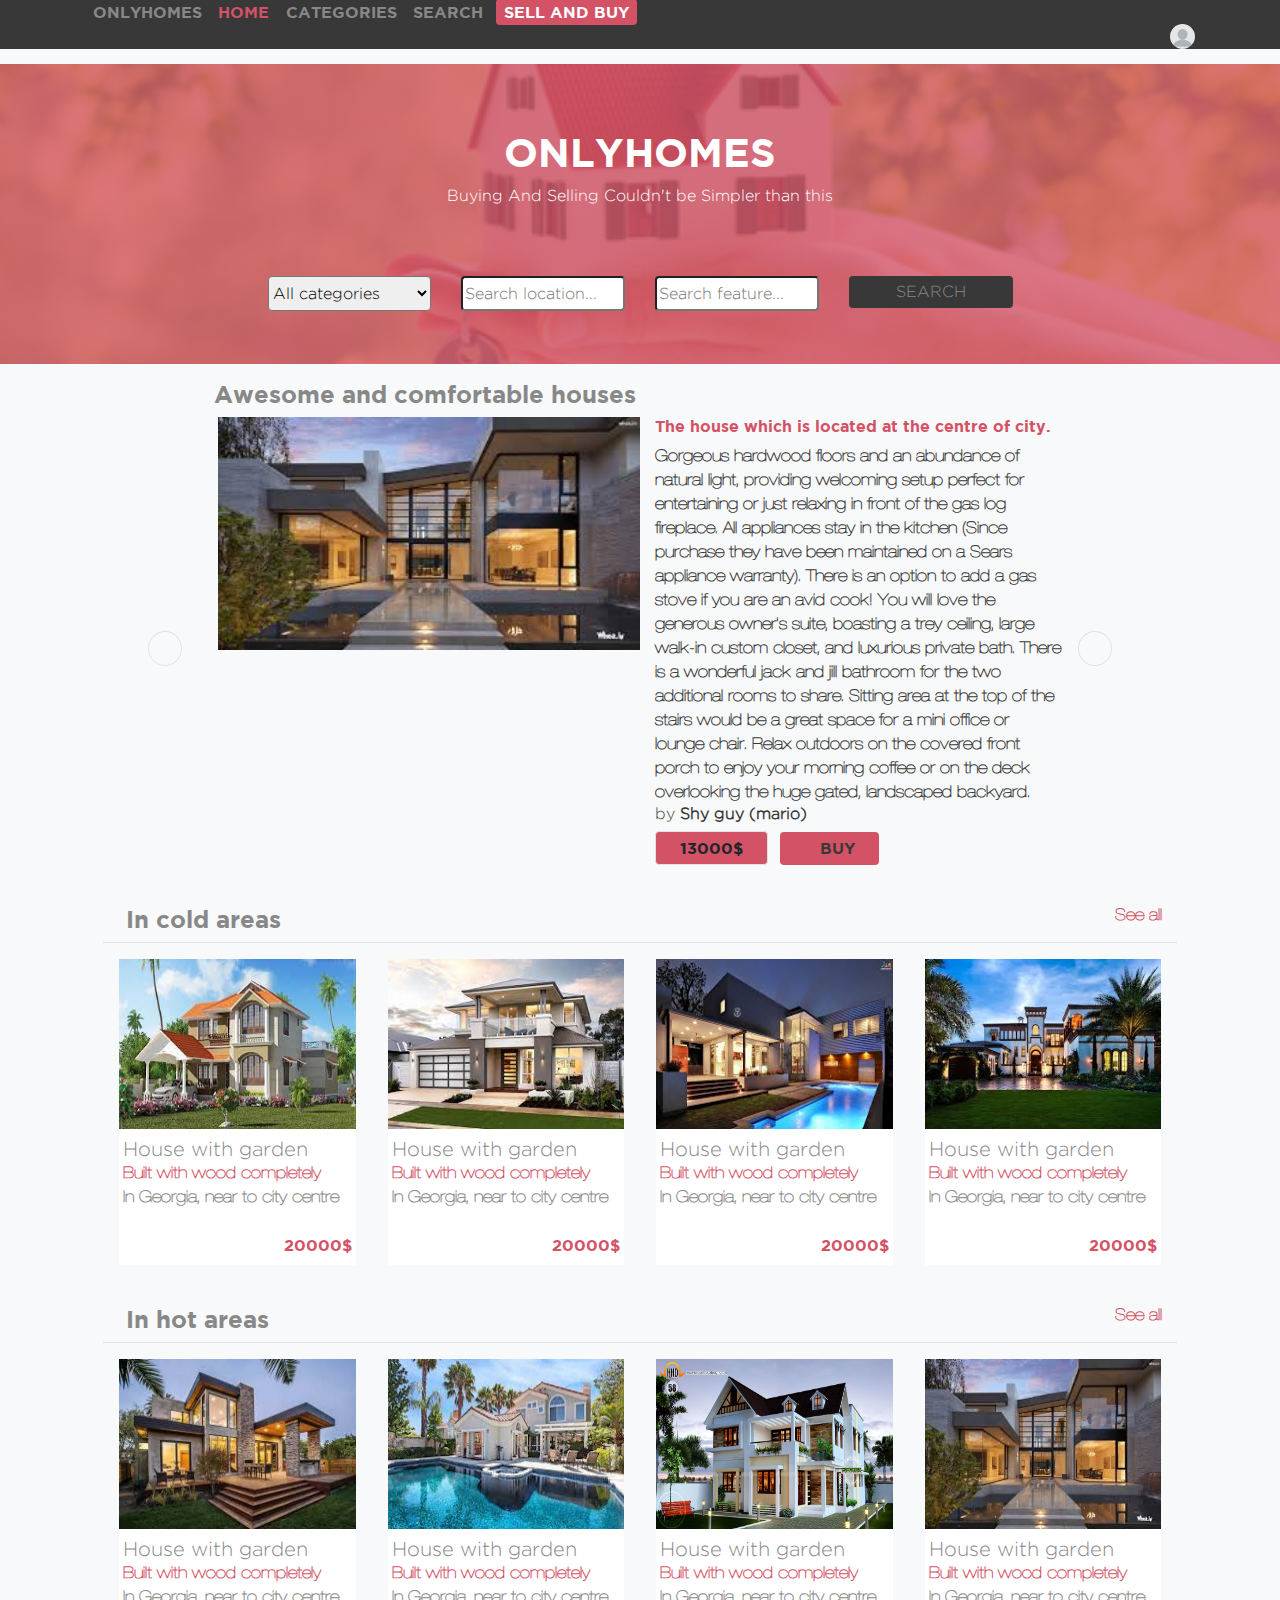
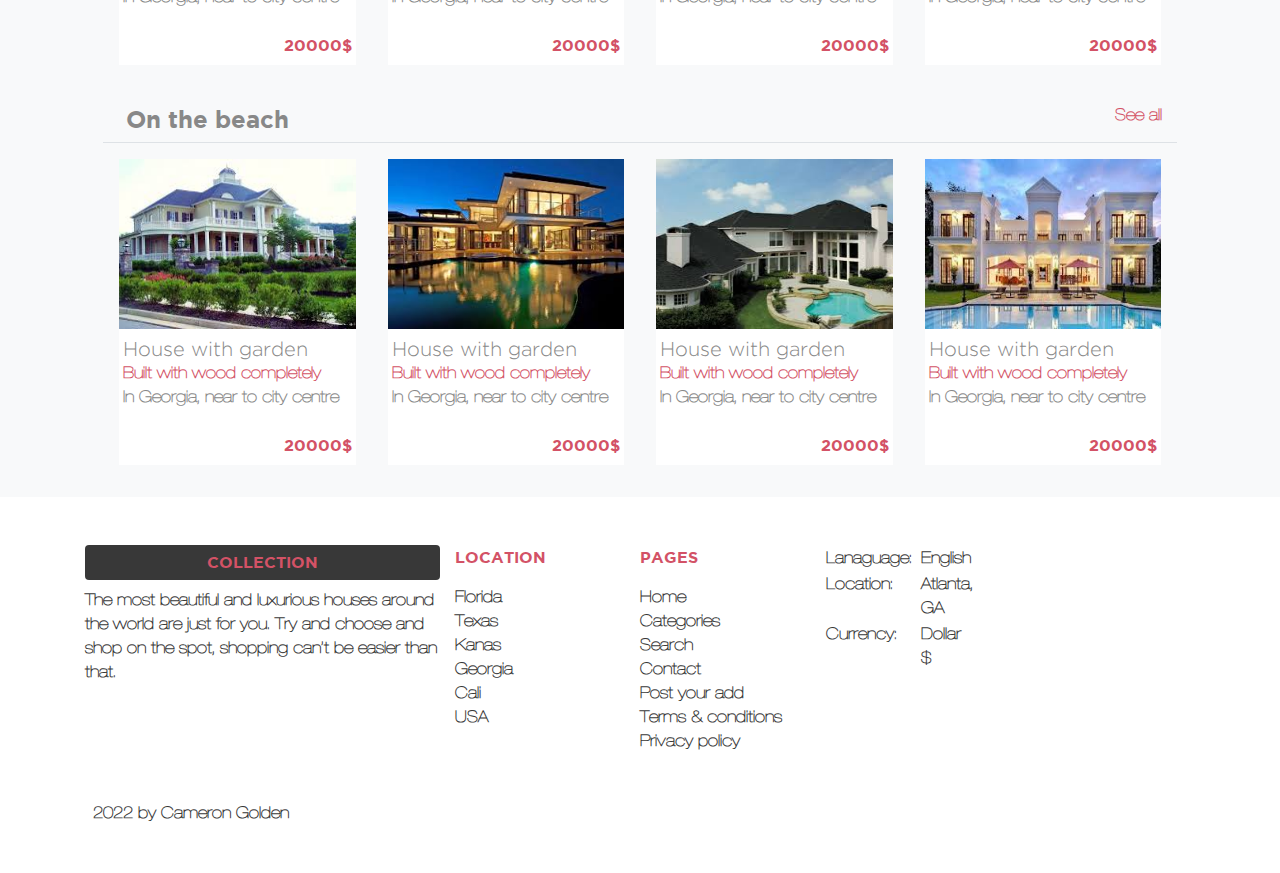
<file: index.html>
<!DOCTYPE html>
<html lang="en">

<head>
  <meta charset="UTF-8">
  <meta http-equiv="X-UA-Compatible" content="IE=edge">
  <meta name="viewport" content="width=device-width, initial-scale=1.0">
  <title>HOME COLLECTION</title>
  <!-- bootstrap link -->
  <link rel="stylesheet" href="https://maxcdn.bootstrapcdn.com/bootstrap/4.0.0/css/bootstrap.min.css"
    integrity="sha384-Gn5384xqQ1aoWXA+058RXPxPg6fy4IWvTNh0E263XmFcJlSAwiGgFAW/dAiS6JXm" crossorigin="anonymous">
  <!-- css link -->
  <link rel="stylesheet" href="style.css">
  <!-- font awesome link -->
  <link rel="stylesheet" href="https://use.fontawesome.com/releases/v5.15.3/css/all.css"
    integrity="sha384-SZXxX4whJ79/gErwcOYf+zWLeJdY/qpuqC4cAa9rOGUstPomtqpuNWT9wdPEn2fk" crossorigin="anonymous">
</head>

<body>
  <header class="fixed-top black-background">
    <nav class="container d-flex flex-row justify-content-between">
      <div class="order-1 d-flex">
        <ul class="list-inline">
          <li class="list-inline-item nav-item text-uppercase d-none d-md-inline grey"><a href="#"
              class="gotham grey"><i class="fas fa-landmark rotate-icon pr-2 fa-2x pink pt-3"></i>OnlyHomes</a></li>
          <li class="list-inline-item nav-item text-uppercase d-md-none"><a href="#" class="grey small-font gotham"><i
                class="fas fa-landmark rotate-icon pr-2"></i>OnlyHomes</a></li>
          <li class="list-inline-item nav-item text-uppercase "><a href="#" class="pink small-font gotham"><i
                class="fas fa-home pr-1"></i>home</a></li>
          <li class="list-inline-item nav-item text-uppercase "><a href="#" class="grey small-font gotham"><i
                class="fas fa-chart-bar pr-1"></i>Categories</a></li>
          <li class="list-inline-item nav-item text-uppercase "><a href="search.html" class="grey small-font gotham"><i
                class="fas fa-search-dollar pr-1"></i>Search</a></li>
          <li class="list-inline-item nav-item text-uppercase d-none d-md-inline"><a href="#">
              <span class="text-white pink-background rounded py-1 px-2 gotham">Sell and buy</span></a>
          </li>
        </ul>
      </div>
      <div class="order-2 flex-row pt-4 d-none d-lg-inline">
        <a href="#"><i class="fas fa-envelope px-2 fa-lg grey"></i></a>
        <a href="#"><img src="./Images/home-images/home-images/myphoto.jpg" alt="image"
            class="my-photo rounded-circle"></a>
      </div>
    </nav>
  </header>
  <main class="bg-light w-100 p-0 m-0">
    <section class="pt-md-5 mt-md-3">
      <div class="hot-img d-flex flex-column col-12 p-0 m-0">
        <h1 class="text-uppercase mx-auto text-center pt-5 gotham mt-3 text-white">OnlyHomes</h1>
        <p class="text-center px-2 gotham-light text-white">Buying And Selling Couldn't be Simpler than this</p>
        <div class="list-inline d-flex flex-column flex-md-row text-center text-md-left pt-md-5 mx-auto">
          <div class="list-inline-item col-12 col-md-3 py-1 w-100 m-0">
            <select id="category" name="category" class=" box-model gotham-light mr-2 rounded w-100">
              <option value="categories mr-4">All categories</option>
              <option value="canada">3 bedroom</option>
              <option value="usa">2 bedroom</option>
              <option value="usa">1 bedroom</option>
            </select>
          </div>
          <div class="list-inline-item col-12 col-md-3 py-1 m-0">
            <input type="text" id="lnam" name="lastname" placeholder="Search location..."
              class=" box-model gotham-light rounded w-100">
          </div>
          <div class="list-inline-item col-12 col-md-3 py-1 m-0">
            <input type="text" id="lname" name="lastname" placeholder="Search feature..."
              class=" box-model gotham-light rounded w-100">
          </div>
          <div class="list-inline-item col-12 col-md-3 m-0 py-1">
            <div class="text-uppercase py-1 px-3 gotham-light rounded black-background grey text-center"><a
                href="search.html" class="grey hover-link">search</a></div>
          </div>
        </div>
      </div>
    </section>
    <section class="container p-0 px-md-5">
      <h5 class="gotham grey pt-3 px-md-5 pl-3 ml-md-5 title-sentence">Awesome and comfortable houses</h5>
      <div class="row d-flex flex-row container px-auto m-0">
        <div class="col-1 align-self-center d-none d-lg-inline"><a href="#"><i
              class="fas fa-angle-left py-auto fa-2x border rounded-circle py-2 px-3 pink"></i></a></div>
        <div class="col-md-5 w-100 p-0 m-0"><img src="./Images/home-images/home-images/home8.jfif" alt="House=image"
            class="w-100 height-auto"></div>
        <div class="col-md-5 d-none d-md-inline pr-0 mr-0">
          <h6 class="gotham pink">The house which is located at the centre of city.</h6>
          <article>
            <p class="helvatica black font-weight-bold d-none d-xl-inline">Gorgeous hardwood floors and an abundance of natural 
              light, providing welcoming setup perfect for entertaining or just relaxing in front of the gas log fireplace. 
              All appliances stay in the kitchen (Since purchase they have been maintained on a Sears appliance warranty). There 
              is an option to add a gas stove if you are an avid cook! You will love the generous owner's suite, boasting a trey ceiling, 
              large walk-in custom closet, and luxurious private bath. There is a wonderful jack and jill bathroom for the two additional 
              rooms to share. Sitting area at the top of the stairs would be a great space for a mini office or lounge chair. Relax 
              outdoors on the covered front porch to enjoy your morning coffee or on the deck overlooking the huge gated, landscaped backyard. </p>
            <h6 class="black gotham-light none-decoration"><span>by <a class="font-weight-bold black hover-link"
                  href="#">Shy guy (mario) </a></span></h6>
          </article>
          <ul class="list-inline">
            <li class="list-inline-item">
              <div class="pink-background rounded py-1 px-4 gotham border">13000$</div>
            </li>
            <li class="list-inline-item">
              <div class="pink-background rounded py-1  px-4"><a href="#" class="gotham hover-link black"><i
                    class="fas fa-money-check-alt px-2"></i>BUY</a></div>
            </li>
          </ul>
        </div>
        <div class="col-1 align-self-center d-none d-lg-inline"><a href="#"><i
              class="fas fa-angle-right py-auto fa-2x border rounded-circle py-2 px-3 pink"></i></a></div>
      </div>
    </section>
    <section class="bg-light">
      <div class="container px-md-5 py-3">
        <div class="d-flex flex-column pt-2">
          <div class="d-flex flex-row justify-content-between">
            <h5 class="grey gotham title-sentence"><i class="far fa-snowflake pr-2"></i>In cold areas</h5>
            <h6 class="gotham-light d-none d-md-inline"><a href="#"
                class="pink helvatica font-weight-bold hover-link">See all</a></h6>
          </div>
          <div class="row border-top">
            <div class="col-6 col-md-3 d-flex flex-column p-1 p-md-3">
              <img class="w-100 cap-image" src="./Images/home-images/home-images/home1.jfif" alt="b">
              <div class="p-1 py-2 bg-white">
                <h5 class="grey gotham-light py-0 my-0">House with garden</h5>
                <p class="pink helvatica font-weight-bold py-0 my-0">Built with wood completely</p>
                <p class="grey helvatica font-weight-bold">In Georgia, near to city centre</p>
                <div class="d-flex flex-row justify-content-between">
                  <a href="#" class=""><i class="far fa-plus-square fa-2x fpnt-weight-light grey"></i></a>
                  <div class="pink gotham pt-2">20000$</div>
                </div>
              </div>
            </div>
            <div class="col-6 col-md-3 d-flex flex-column p-1 p-md-3">
              <img class="w-100 cap-image" src="./Images/home-images/home-images/home2.jfif" alt="m">
              <div class="p-1 py-2 bg-white">
                <h5 class="grey gotham-light py-0 my-0">House with garden</h5>
                <p class="pink helvatica font-weight-bold py-0 my-0">Built with wood completely</p>
                <p class="grey helvatica font-weight-bold">In Georgia, near to city centre</p>
                <div class="d-flex flex-row justify-content-between">
                  <a href="#" class=""><i class="far fa-plus-square fa-2x fpnt-weight-light grey"></i></a>
                  <div class="pink gotham pt-2">20000$</div>
                </div>
              </div>
            </div>
            <div class="col-6 col-md-3 d-flex flex-column p-1 p-md-3">
              <img class="w-100 cap-image" src="./Images/home-images/home-images/home3.jfif" alt="v">
              <div class="p-1 py-2 bg-white">
                <h5 class="grey gotham-light py-0 my-0">House with garden</h5>
                <p class="pink helvatica font-weight-bold py-0 my-0">Built with wood completely</p>
                <p class="grey helvatica font-weight-bold">In Georgia, near to city centre</p>
                <div class="d-flex flex-row justify-content-between">
                  <a href="#" class=""><i class="far fa-plus-square fa-2x fpnt-weight-light grey"></i></a>
                  <div class="pink gotham pt-2">20000$</div>
                </div>
              </div>
            </div>
            <div class="col-6 col-md-3 d-flex flex-column p-1 p-md-3">
              <img class="w-100 cap-image" src="./Images/home-images/home-images/home4.jfif" alt="y">
              <div class="p-1 py-2 bg-white">
                <h5 class="grey gotham-light py-0 my-0">House with garden</h5>
                <p class="pink helvatica font-weight-bold py-0 my-0">Built with wood completely</p>
                <p class="grey helvatica font-weight-bold">In Georgia, near to city centre</p>
                <div class="d-flex flex-row justify-content-between">
                  <a href="#" class=""><i class="far fa-plus-square fa-2x fpnt-weight-light grey"></i></a>
                  <div class="pink gotham pt-2">20000$</div>
                </div>
              </div>
            </div>
          </div>
        </div>
        <div class="d-flex flex-column pt-4">
          <div class="d-flex flex-row justify-content-between p-0 m-0">
            <h5 class="grey gotham title-sentence"><i class="far fa-sun pr-2"></i>In hot areas</h5>
            <h6 class="gotham-light d-none d-md-inline"><a href="#"
                class="pink helvatica font-weight-bold hover-link">See all</a></h6>
          </div>
          <div class="row border-top">
            <div class="col-6 col-md-3 d-flex flex-column p-1 p-md-3">
              <img class="w-100 cap-image" src="./Images/home-images/home-images/home5.jfif" alt="e">
              <div class="p-1 py-2 bg-white">
                <h5 class="grey gotham-light py-0 my-0">House with garden</h5>
                <p class="pink helvatica font-weight-bold py-0 my-0">Built with wood completely</p>
                <p class="grey helvatica font-weight-bold">In Georgia, near to city centre</p>
                <div class="d-flex flex-row justify-content-between">
                  <a href="#" class=""><i class="far fa-plus-square fa-2x fpnt-weight-light grey"></i></a>
                  <div class="pink gotham pt-2">20000$</div>
                </div>
              </div>
            </div>
            <div class="col-6 col-md-3 d-flex flex-column p-1 p-md-3">
              <img class="w-100 cap-image" src="./Images/home-images/home-images/home6.jfif" alt="g">
              <div class="p-1 py-2 bg-white">
                <h5 class="grey gotham-light py-0 my-0">House with garden</h5>
                <p class="pink helvatica font-weight-bold py-0 my-0">Built with wood completely</p>
                <p class="grey helvatica font-weight-bold">In Georgia, near to city centre</p>
                <div class="d-flex flex-row justify-content-between">
                  <a href="#" class=""><i class="far fa-plus-square fa-2x fpnt-weight-light grey"></i></a>
                  <div class="pink gotham pt-2">20000$</div>
                </div>
              </div>
            </div>
            <div class="col-6 col-md-3 d-flex flex-column p-1 p-md-3">
              <img class="w-100 cap-image" src="./Images/home-images/home-images/home7.jpg" alt="d">
              <div class="p-1 py-2 bg-white">
                <h5 class="grey gotham-light py-0 my-0">House with garden</h5>
                <p class="pink helvatica font-weight-bold py-0 my-0">Built with wood completely</p>
                <p class="grey helvatica font-weight-bold">In Georgia, near to city centre</p>
                <div class="d-flex flex-row justify-content-between">
                  <a href="#" class=""><i class="far fa-plus-square fa-2x fpnt-weight-light grey"></i></a>
                  <div class="pink gotham pt-2">20000$</div>
                </div>
              </div>
            </div>
            <div class="col-6 col-md-3 d-flex flex-column p-1 p-md-3">
              <img class="w-100 cap-image" src="./Images/home-images/home-images/home8.jfif" alt="d">
              <div class="p-1 py-2 bg-white">
                <h5 class="grey gotham-light py-0 my-0">House with garden</h5>
                <p class="pink helvatica font-weight-bold py-0 my-0">Built with wood completely</p>
                <p class="grey helvatica font-weight-bold">In Georgia, near to city centre</p>
                <div class="d-flex flex-row justify-content-between">
                  <a href="#" class=""><i class="far fa-plus-square fa-2x fpnt-weight-light grey"></i></a>
                  <div class="pink gotham pt-2">20000$</div>
                </div>
              </div>
            </div>
          </div>
        </div>
        <div class="d-flex flex-column pt-4">
          <div class="d-flex flex-row justify-content-between">
            <h5 class="grey gotham title-sentence"><i class="fas fa-umbrella-beach pr-2"></i>On the beach</h5>
            <h6 class="gotham-light d-none d-md-inline"><a href="#"
                class="pink helvatica font-weight-bold hover-link">See all</a></h6>
          </div>
          <div class="row border-top">
            <div class="col-6 col-md-3 d-flex flex-column p-1 p-md-3">
              <img class="w-100 cap-image" src="./Images/home-images/home-images/home9.jfif" alt="r">
              <div class="p-1 py-2 bg-white">
                <h5 class="grey gotham-light py-0 my-0">House with garden</h5>
                <p class="pink helvatica font-weight-bold py-0 my-0">Built with wood completely</p>
                <p class="grey helvatica font-weight-bold">In Georgia, near to city centre</p>
                <div class="d-flex flex-row justify-content-between">
                  <a href="#" class=""><i class="far fa-plus-square fa-2x fpnt-weight-light grey"></i></a>
                  <div class="pink gotham pt-2">20000$</div>
                </div>
              </div>
            </div>
            <div class="col-6 col-md-3 d-flex flex-column p-1 p-md-3">
              <img class="w-100 cap-image" src="./Images/home-images/home-images/home10.jfif" alt="r">
              <div class="p-1 py-2 bg-white">
                <h5 class="grey gotham-light py-0 my-0">House with garden</h5>
                <p class="pink helvatica font-weight-bold py-0 my-0">Built with wood completely</p>
                <p class="grey helvatica font-weight-bold">In Georgia, near to city centre</p>
                <div class="d-flex flex-row justify-content-between">
                  <a href="#" class=""><i class="far fa-plus-square fa-2x fpnt-weight-light grey"></i></a>
                  <div class="pink gotham pt-2">20000$</div>
                </div>
              </div>
            </div>
            <div class="col-6 col-md-3 d-flex flex-column p-1 p-md-3">
              <img class="w-100 cap-image" src="./Images/home-images/home-images/home11.jfif" alt="t">
              <div class="p-1 py-2 bg-white">
                <h5 class="grey gotham-light py-0 my-0">House with garden</h5>
                <p class="pink helvatica font-weight-bold py-0 my-0">Built with wood completely</p>
                <p class="grey helvatica font-weight-bold">In Georgia, near to city centre</p>
                <div class="d-flex flex-row justify-content-between">
                  <a href="#" class=""><i class="far fa-plus-square fa-2x fpnt-weight-light grey"></i></a>
                  <div class="pink gotham pt-2">20000$</div>
                </div>
              </div>
            </div>
            <div class="col-6 col-md-3 d-flex flex-column p-1 p-md-3">
              <img class="w-100 cap-image" src="./Images/home-images/home-images/home12.jfif" alt="t">
              <div class="p-1 py-2 bg-white">
                <h5 class="grey gotham-light py-0 my-0">House with garden</h5>
                <p class="pink helvatica font-weight-bold py-0 my-0">Built with wood completely</p>
                <p class="grey helvatica font-weight-bold">In Georgia, near to city centre</p>
                <div class="d-flex flex-row justify-content-between">
                  <a href="#" class=""><i class="far fa-plus-square fa-2x fpnt-weight-light grey"></i></a>
                  <div class="pink gotham pt-2">20000$</div>
                </div>
              </div>
            </div>
          </div>
        </div>
      </div>
    </section>
  </main>
  <footer class="pt-5 d-flex flex-row">
    <section class="container">
      <div class="row d-flex p-0 m-0">
        <div class="d-flex flex-column col-12 col-md-4 pl-0 ml-0">
          <a class="text-uppercase h6 text-center pr-2 pink hover-logo black-background py-2 rounded gotham" href="#"><i
              class="fas fa-landmark rotate-icon mr-2"></i>collection</a>
          <p class="text-center text-md-left helvatica black font-weight-bold">The most beautiful and luxurious houses
            around the world are just for you. Try and choose and shop on the spot, shopping can’t be easier than that.
          </p>
        </div>
        <div class="col-6 col-md-2 text-center text-md-left p-0 m-0">
          <p class="text-uppercase pink gotham">location</p>
          <a href="#" class="helvatica black font-weight-bold">Florida</a><br>
          <a href="#" class="helvatica black font-weight-bold">Texas</a><br>
          <a href="#" class="helvatica black font-weight-bold">Kanas</a><br>
          <a href="#" class="helvatica black font-weight-bold">Georgia</a><br>
          <a href="#" class="helvatica black font-weight-bold">Cali</a><br>
          <a href="#" class="helvatica black font-weight-bold">USA</a>
        </div>
        <div class="col-6 col-md-2 text-center text-md-left p-0 m-0">
          <p class="text-uppercase pink gotham">Pages</p>
          <a href="#" class="helvatica black font-weight-bold">Home</a><br>
          <a href="#" class="helvatica black font-weight-bold">Categories</a><br>
          <a href="#" class="helvatica black font-weight-bold">Search</a><br>
          <a href="#" class="helvatica black font-weight-bold">Contact</a><br>
          <a href="#" class="helvatica black font-weight-bold">Post your add</a><br>
          <a href="#" class="helvatica black font-weight-bold">Terms & conditions</a><br>
          <a href="#" class="helvatica black font-weight-bold">Privacy policy</a>
        </div>
 
        <div class="col-12 col-md-1 py-3 p-md-0 m-0 ">
          <table class="mx-auto">
            <tr class="">
              <td class="float-right float-md-left helvatica black font-weight-bold">Lanaguage:</td>
              <td class="pl-2 helvatica black font-weight-bold">English</td>
            </tr>
            <tr class="">
              <td class="float-right float-md-left helvatica black font-weight-bold">Location:</td>
              <td class="pl-2 helvatica black font-weight-bold">Atlanta, GA</td>
            </tr>
            <tr>
              <td class="float-right float-md-left helvatica black font-weight-bold">Currency:</td>
              <td class="pl-2 helvatica black font-weight-bold">Dollar $ </td>
            </tr>
          </table>
        </div>
      </div>
      <div class="col-12 d-flex flex-column flex-md-row justify-content-between py-5 row text-center text-md-left">
        <div class=""><i class="fas fa-copyright pink pr-2"></i><a href="#"
            class="helvatica black font-weight-bold">2022 by Cameron Golden</a></div>
        <div class="">
          <a href="#"><i class="fab fa-facebook pr-1 pink"></i></a>
          <a href="#"><i class="fab fa-twitter px-1 pink"></i></a>
          <a href="#"><i class="fab fa-pinterest px-1 pink"></i></a>
          <a href="#"><i class="fab fa-instagram-square px-1 pink"></i></a>
          <a href="#"><i class="fas fa-envelope px-1 pink"></i></a>
          <a href="#"><i class="fab fa-telegram pl-1 pink"></i></a>
        </div>
      </div>
    </section>
  </footer>
  <!-- bootstrap JS files link -->
  <script src="https://code.jquery.com/jquery-3.2.1.slim.min.js"
    integrity="sha384-KJ3o2DKtIkvYIK3UENzmM7KCkRr/rE9/Qpg6aAZGJwFDMVNA/GpGFF93hXpG5KkN" crossorigin="anonymous">
  </script>
  <script src="https://cdnjs.cloudflare.com/ajax/libs/popper.js/1.12.9/umd/popper.min.js"
    integrity="sha384-ApNbgh9B+Y1QKtv3Rn7W3mgPxhU9K/ScQsAP7hUibX39j7fakFPskvXusvfa0b4Q" crossorigin="anonymous">
  </script>
  <script src="https://maxcdn.bootstrapcdn.com/bootstrap/4.0.0/js/bootstrap.min.js"
    integrity="sha384-JZR6Spejh4U02d8jOt6vLEHfe/JQGiRRSQQxSfFWpi1MquVdAyjUar5+76PVCmYl" crossorigin="anonymous">
  </script>
</body>

</html>
</file>
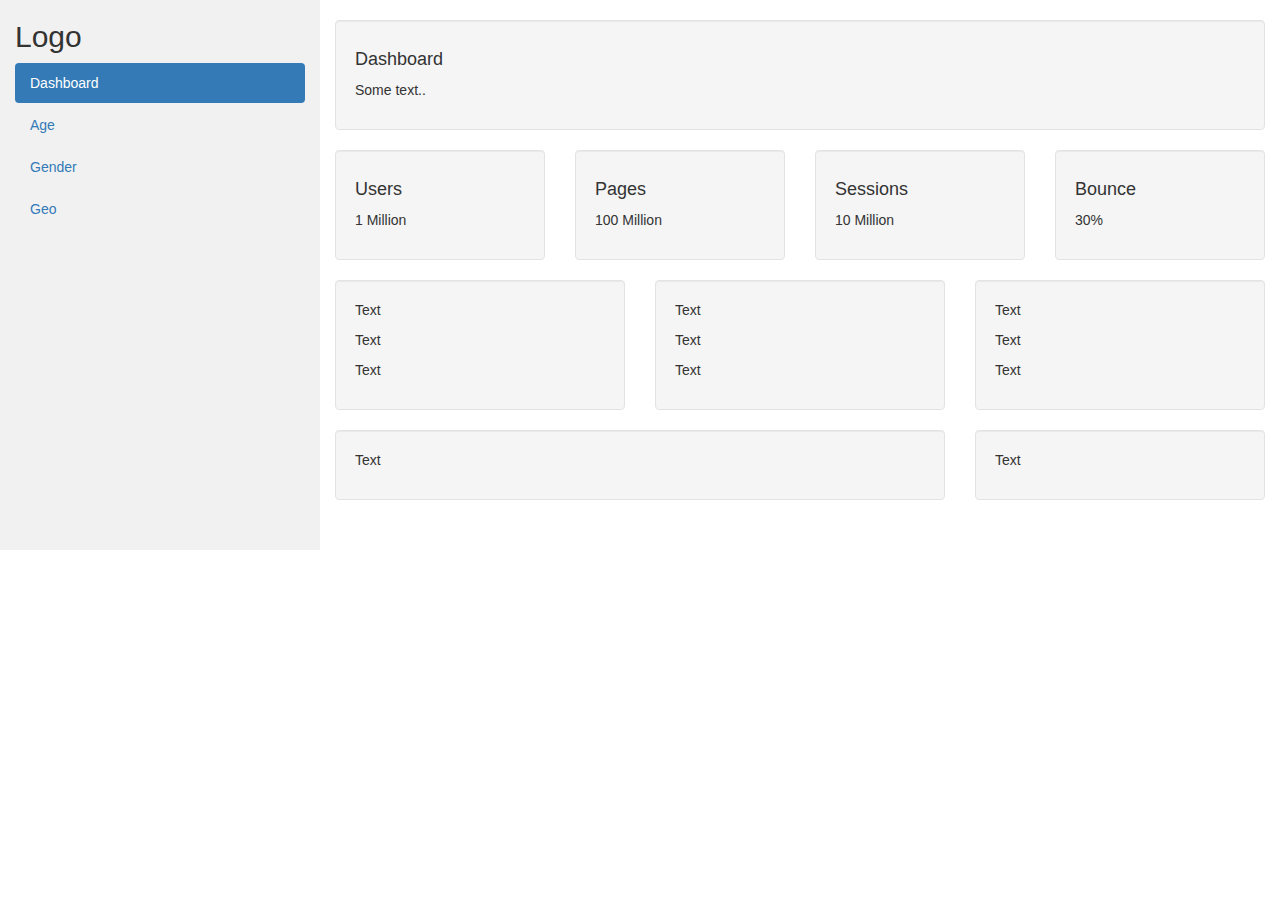
<file: admindashboard.html>
<!DOCTYPE html>
<html lang="en">
<head>
  <title>Bootstrap Example</title>
  <meta charset="utf-8">
  <meta name="viewport" content="width=device-width, initial-scale=1">
  <link rel="stylesheet" href="https://maxcdn.bootstrapcdn.com/bootstrap/3.4.1/css/bootstrap.min.css">
  <script src="https://ajax.googleapis.com/ajax/libs/jquery/3.6.0/jquery.min.js"></script>
  <script src="https://maxcdn.bootstrapcdn.com/bootstrap/3.4.1/js/bootstrap.min.js"></script>
  <style>
   
    .row.content {height: 550px}
    
   
    .sidenav {
      background-color: #f1f1f1;
      height: 100%;
    }
        
    
    @media screen and (max-width: 767px) {
      .row.content {height: auto;} 
    }
  </style>
</head>
<body>

<nav class="navbar navbar-inverse visible-xs">
  <div class="container-fluid">
    <div class="navbar-header">
      <button type="button" class="navbar-toggle" data-toggle="collapse" data-target="#myNavbar">
        <span class="icon-bar"></span>
        <span class="icon-bar"></span>
        <span class="icon-bar"></span>                        
      </button>
      <a class="navbar-brand" href="#">Logo</a>
    </div>
    <div class="collapse navbar-collapse" id="myNavbar">
      <ul class="nav navbar-nav">
        <li class="active"><a href="#">Dashboard</a></li>
        <li><a href="#">Age</a></li>
        <li><a href="#">Gender</a></li>
        <li><a href="#">Geo</a></li>
      </ul>
    </div>
  </div>
</nav>

<div class="container-fluid">
  <div class="row content">
    <div class="col-sm-3 sidenav hidden-xs">
      <h2>Logo</h2>
      <ul class="nav nav-pills nav-stacked">
        <li class="active"><a href="#section1">Dashboard</a></li>
        <li><a href="#section2">Age</a></li>
        <li><a href="#section3">Gender</a></li>
        <li><a href="#section3">Geo</a></li>
      </ul><br>
    </div>
    <br>
    
    <div class="col-sm-9">
      <div class="well">
        <h4>Dashboard</h4>
        <p>Some text..</p>
      </div>
      <div class="row">
        <div class="col-sm-3">
          <div class="well">
            <h4>Users</h4>
            <p>1 Million</p> 
          </div>
        </div>
        <div class="col-sm-3">
          <div class="well">
            <h4>Pages</h4>
            <p>100 Million</p> 
          </div>
        </div>
        <div class="col-sm-3">
          <div class="well">
            <h4>Sessions</h4>
            <p>10 Million</p> 
          </div>
        </div>
        <div class="col-sm-3">
          <div class="well">
            <h4>Bounce</h4>
            <p>30%</p> 
          </div>
        </div>
      </div>
      <div class="row">
        <div class="col-sm-4">
          <div class="well">
            <p>Text</p> 
            <p>Text</p> 
            <p>Text</p> 
          </div>
        </div>
        <div class="col-sm-4">
          <div class="well">
            <p>Text</p> 
            <p>Text</p> 
            <p>Text</p> 
          </div>
        </div>
        <div class="col-sm-4">
          <div class="well">
            <p>Text</p> 
            <p>Text</p> 
            <p>Text</p> 
          </div>
        </div>
      </div>
      <div class="row">
        <div class="col-sm-8">
          <div class="well">
            <p>Text</p> 
          </div>
        </div>
        <div class="col-sm-4">
          <div class="well">
            <p>Text</p> 
          </div>
        </div>
      </div>
    </div>
  </div>
</div>

</body>
</html>
</file>
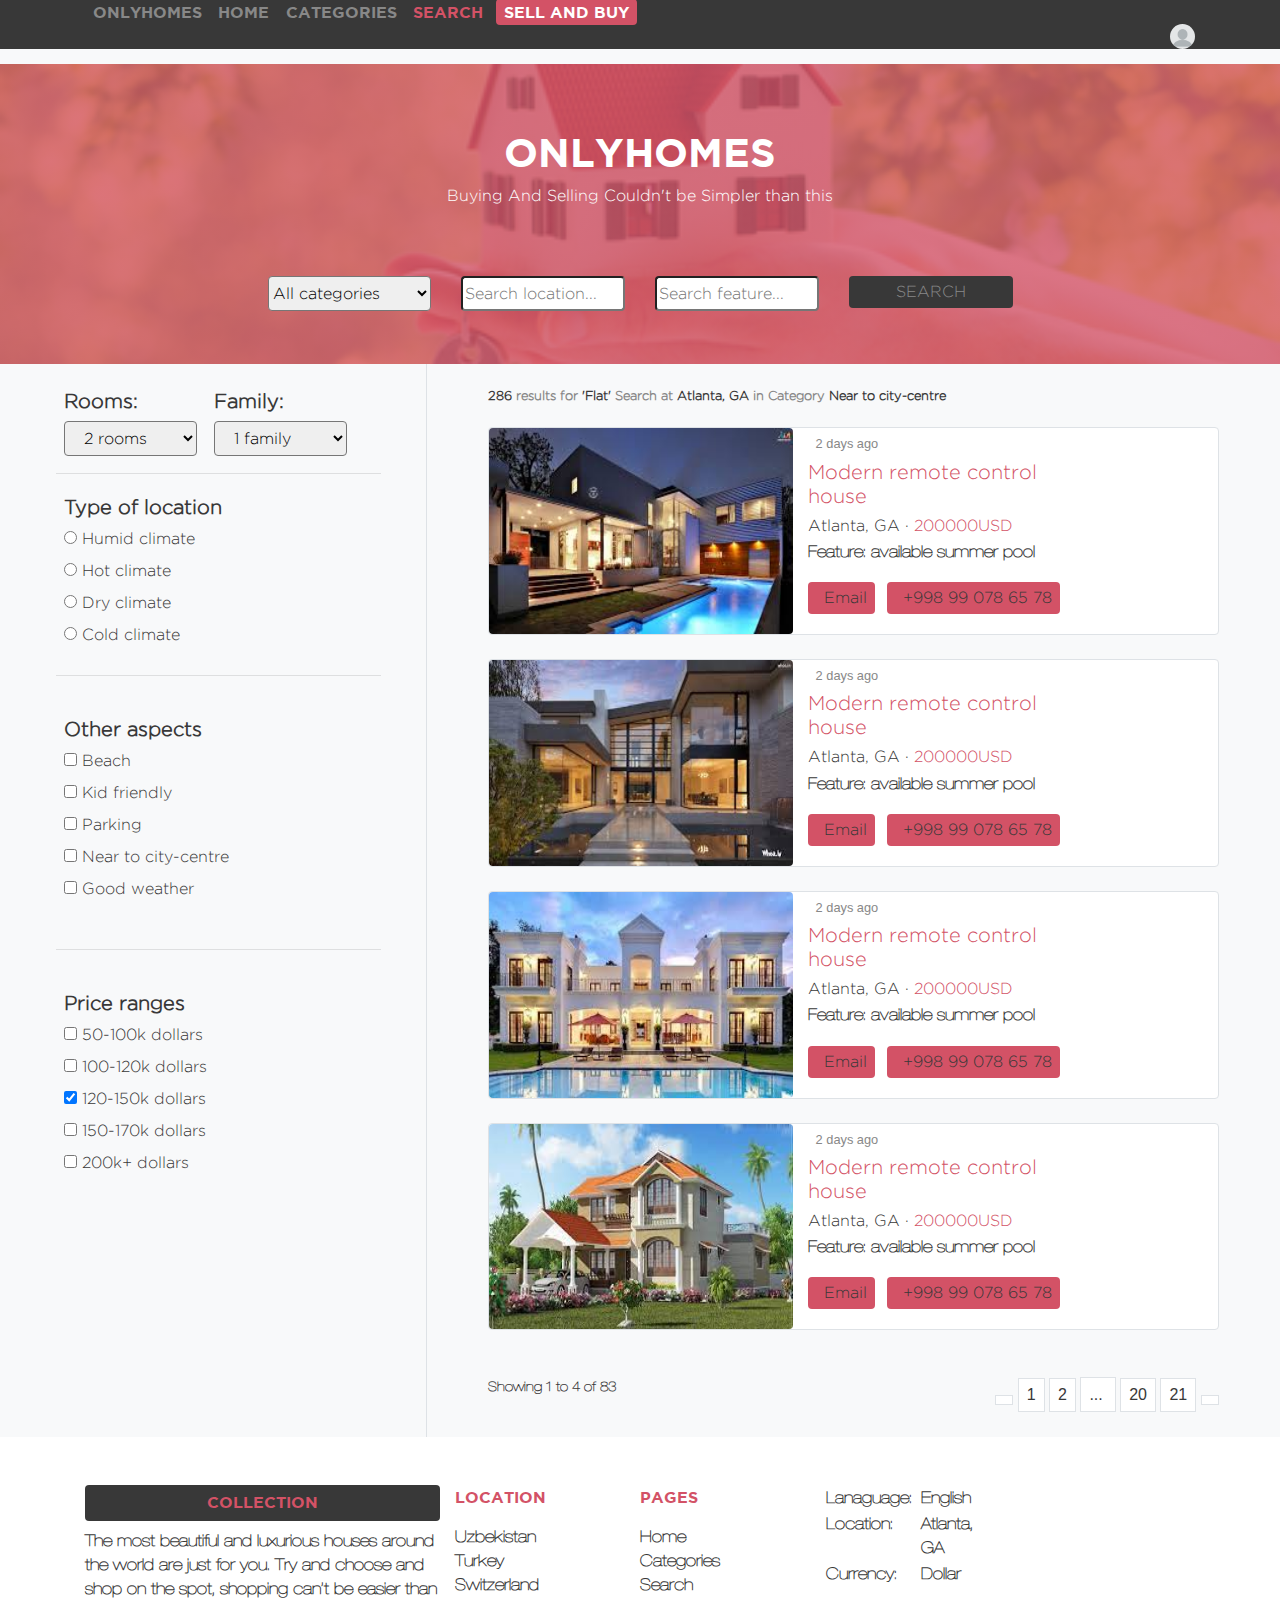
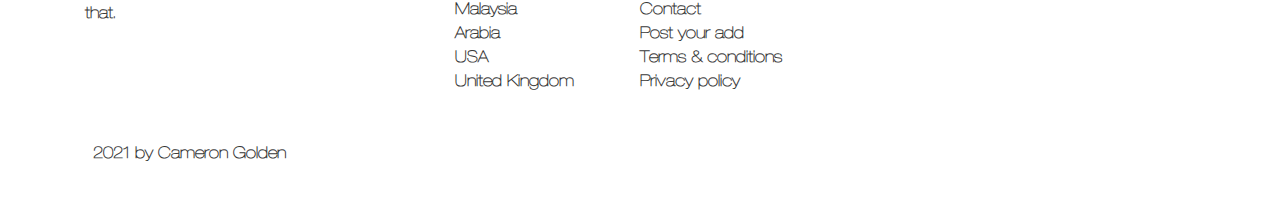
<file: search.html>
<!DOCTYPE html>
<html lang="en">

<head>
  <meta charset="UTF-8">
  <meta http-equiv="X-UA-Compatible" content="IE=edge">
  <meta name="viewport" content="width=device-width, initial-scale=1.0">
  <title>OnlyHomes - search page</title>
  <!-- bootstrap link -->
  <link rel="stylesheet" href="https://maxcdn.bootstrapcdn.com/bootstrap/4.0.0/css/bootstrap.min.css"
    integrity="sha384-Gn5384xqQ1aoWXA+058RXPxPg6fy4IWvTNh0E263XmFcJlSAwiGgFAW/dAiS6JXm" crossorigin="anonymous">
  <!-- css link -->
  <link rel="stylesheet" href="style.css">
  <!-- font awesome link -->
  <link rel="stylesheet" href="https://use.fontawesome.com/releases/v5.15.3/css/all.css"
    integrity="sha384-SZXxX4whJ79/gErwcOYf+zWLeJdY/qpuqC4cAa9rOGUstPomtqpuNWT9wdPEn2fk" crossorigin="anonymous">
</head>

<body>
  <header class="fixed-top black-background">
    <nav class="container d-flex flex-row justify-content-between">
      <div class="order-1 d-flex">
        <ul class="list-inline">
          <li class="list-inline-item nav-item text-uppercase d-none d-md-inline"><a href="#" class="grey gotham"><i
                class="fas fa-landmark rotate-icon pr-2 fa-2x pink pt-3 grey"></i>OnlyHomes</a></li>
          <li class="list-inline-item nav-item text-uppercase d-md-none"><a href="#" class="grey small-font gotham"><i
                class="fas fa-landmark rotate-icon pr-2"></i>OnlyHomes</a></li>
          <li class="list-inline-item nav-item text-uppercase "><a href="index.html" class="grey small-font gotham"><i
                class="fas fa-home pr-1"></i>home</a></li>
          <li class="list-inline-item nav-item text-uppercase "><a href="#" class="grey small-font gotham"><i
                class="fas fa-chart-bar pr-1"></i>Categories</a></li>
          <li class="list-inline-item nav-item text-uppercase "><a href="#" class="pink small-font gotham"><i
                class="fas fa-search-dollar pr-1"></i>Search</a></li>
          <li class="list-inline-item nav-item text-uppercase d-none d-md-inline"><a href="#">
              <span class="text-white pink-background rounded py-1 px-2 gotham">Sell and buy</span></a>
          </li>
        </ul>
      </div>
      <div class="order-2 flex-row pt-4 d-none d-lg-inline">
        <a href="#"><i class="fas fa-envelope px-2 fa-lg grey"></i></a>
        <a href="#"><img src="./Images/home-images/home-images/myphoto.jpg" alt="image"
            class="my-photo rounded-circle"></a>
      </div>
    </nav>
  </header>
  <main class="bg-light p-0 m-0 w-100">
    <section class="pt-md-5 mt-md-3">
      <div class="hot-img d-flex flex-column col-12 p-0 m-0">
        <h1 class="text-uppercase mx-auto text-center pt-5 gotham mt-3 text-white">OnlyHomes</h1>
        <p class="text-center px-2 gotham-light text-white">Buying And Selling Couldn't be Simpler than this</p>
        <div class="list-inline d-flex flex-column flex-md-row text-center text-md-left pt-md-5 mx-auto">
          <div class="list-inline-item col-12 col-md-3 py-1 w-100 m-0">
            <select id="categor" name="category" class=" box-model gotham-light mr-2 rounded w-100">
              <option value="categories mr-4">All categories</option>
              <option value="canada">3 bedroom</option>
              <option value="usa">2 bedroom</option>
              <option value="usa">1 bedroom</option>
            </select>
          </div>
          <div class="list-inline-item col-12 col-md-3 py-1 m-0">
            <input type="text" id="lna" name="lastname" placeholder="Search location..."
              class=" box-model gotham-light rounded w-100">
          </div>
          <div class="list-inline-item col-12 col-md-3 py-1 m-0">
            <input type="text" id="lnamel" name="lastname" placeholder="Search feature..."
              class=" box-model gotham-light rounded w-100">
          </div>
          <div class="list-inline-item col-12 col-md-3 m-0 py-1">
            <div class="text-uppercase py-1 px-3 gotham-light rounded black-background grey text-center"><a
                href="search.html" class="grey hover-link text-center">search</a></div>
          </div>
        </div>
      </div>
    </section>
    <div class="row p-0 m-0">
      <section class="col-md-4 d-none d-md-inline border-right pl-lg-5 m-0 pt-4">
        <table class="">
          <tr class="">
            <td class="px-3 pl-lg-3">
              <h5 class="gotham-light black font-weight-bold">Rooms:</h5>
              <select id="categorym" name="category" class=" box-model gotham-light mr-2 rounded col-12">
                <option value="categories mr-4">2 rooms</option>
                <option value="canada">3 rooms</option>
                <option value="usa">5 rooms</option>
                <option value="usa">7+ rooms</option>
              </select>
            </td>
            <td>
              <h5 class="gotham-light black font-weight-bold">Family:</h5>
              <select id="category" name="category" class=" box-model gotham-light mr-2 rounded col-12">
                <option value="categories mr-4">1 family</option>
                <option value="canada">2 family</option>
                <option value="usa">3 family</option>
                <option value="usa">4+ family</option>
              </select>
            </td>
          </tr>
        </table>
        <hr class="col-10 ml-2 pl-2">
        <div class="pl-2 px-lg-3 py-1">
          <h5 class="gotham-light black font-weight-bold">Type of location</h5>
          <label class="gotham-light black">
            <input type="radio" name="radio">
            <span class="checkmark"></span>Humid climate
          </label><br>
          <label class="gotham-light black">
            <input type="radio" name="radio">
            <span class="checkmark"></span>Hot climate
          </label><br>
          <label class="gotham-light black">
            <input type="radio" name="radio" class="">
            <span class="checkmark"></span>Dry climate
          </label><br>
          <label class="gotham-light black">
            <input type="radio" name="radio">
            <span class="checkmark"></span>Cold climate
          </label>
        </div>
        <hr class="col-10 ml-2 pl-2">
        <div class="pl-2 px-lg-3 py-4">
          <h5 class="gotham-light black font-weight-bold">Other aspects</h5>
          <form action="check">
            <label class="gotham-light black main">
              <input type="checkbox" class="">
              <span class="checkmark"></span>Beach
            </label><br>
            <label class="gotham-light black main">
              <input type="checkbox" class="">
              <span class="checkmark"></span>Kid friendly
            </label><br>
            <label class="gotham-light black main">
              <input type="checkbox" class="">
              <span class="checkmark"></span>Parking
            </label><br>
            <label class="gotham-light black main">
              <input type="checkbox" class="">
              <span class="checkmark"></span>Near to city-centre
            </label><br>
            <label class="gotham-light black main">
              <input type="checkbox" class="">
              <span class="checkmark"></span>Good weather
            </label>
          </form>
        </div>
        <hr class="col-10 ml-2 pl-2">
        <div class="pl-2 px-lg-3 py-4">
          <h5 class="gotham-light black font-weight-bold">Price ranges</h5>
          <form action="select">
            <label class="gotham-light black main">
              <input type="checkbox">
              <span class="checkmark"></span>50-100k dollars
            </label><br>
            <label class="gotham-light black main">
              <input type="checkbox">
              <span class="checkmark"></span>100-120k dollars
            </label><br>
            <label class="gotham-light black main">
              <input type="checkbox" checked>
              <span class="checkmark"></span>120-150k dollars
            </label><br>
            <label class="gotham-light black main">
              <input type="checkbox">
              <span class="checkmark"></span>150-170k dollars
            </label><br>
            <label class="gotham-light black main">
              <input type="checkbox">
              <span class="checkmark"></span>200k+ dollars
            </label>
          </form>
        </div>
      </section>
      <section class="col-md-7 container p-0 pt-4 px-2">
        <div class="">
          <h6 class="grey gotham-light helvatica font-weight-bold small"><span class="black font-weight-bold">286</span>
            results for <span class="black font-weight-bold">'Flat'</span> Search at <span
              class="black font-weight-bold">Atlanta, GA</span> in Category <span class="black font-weight-bold">Near to
              city-centre</span></h6>
        </div>
        <div class="row border rounded bg-white my-4 mx-0 p-0">
          <div class="col-12 col-lg-5 p-0 m-0">
            <img src="./Images/home-images/home-images/home3.jfif" alt="" class="w-100 search-image rounded">
          </div>
          <div class="col-12 col-lg-7 d-flex-flex-column">
            <div class="row">
              <div class="col-12 col-md-9">
                <h6 class="grey pt-2 small"><i class="fas fa-sync-alt small pr-2"></i>2 days ago</h6>
                <h5 class="pink gotham-light">Modern remote control house</h5>
                <h6 class="black gotham-light">Atlanta, GA · <span class="pink gotham-light">200000USD</span>
                </h6>
                <h6 class="helvatica black font-weight-bold">Feature: available summer pool<i
                    class="fas fa-swimmer pl-2 small"></i></h6>

              </div>
              <div class="d-none d-md-inline col-md-3 p-0 m-0">
                <div class="float-md-right">
                  <i class="fas fa-bookmark p-2 pt-3 grey fa-lg"></i><i class="fas fa-heart p-2 pt-3 pink fa-lg"></i>
                </div>
              </div>
            </div>
            <div>
              <ul class="list-inline pt-2">
                <li class="list-inline-item p-0 my-1"><a href="#" class="gotham-light black">
                    <div class="pink-background rounded px-2 py-1 m-0 hover-link"><i
                        class="fas fa-envelope pr-2"></i>Email</div>
                  </a></li>
                <li class="list-inline-item p-0 my-1"><a href="#" class="gotham-light black">
                    <div class="pink-background rounded px-2 py-1 m-0 hover-link"><i class="fas fa-phone pr-2"></i>+998
                      99 078 65 78</div>
                  </a></li>
                <li class="list-inline-item"></li>
              </ul>
            </div>
          </div>
        </div>
        <div class="row border rounded bg-white my-4 mx-0 p-0">
          <div class="col-12 col-lg-5 p-0 m-0">
            <img src="./Images/home-images/home-images/home8.jfif" alt="" class="w-100 search-image rounded">
          </div>
          <div class="col-12 col-lg-7 d-flex-flex-column">
            <div class="row">
              <div class="col-12 col-md-9">
                <h6 class="grey pt-2 small"><i class="fas fa-sync-alt small pr-2"></i>2 days ago</h6>
                <h5 class="pink gotham-light">Modern remote control house</h5>
                <h6 class="black gotham-light">Atlanta, GA · <span class="pink gotham-light">200000USD</span>
                </h6>
                <h6 class="helvatica black font-weight-bold">Feature: available summer pool<i
                    class="fas fa-swimmer pl-2 small"></i></h6>
              </div>
              <div class="d-none d-md-inline col-md-3 p-0 m-0">
                <div class="float-md-right">
                  <i class="fas fa-bookmark p-2 pt-3 grey fa-lg"></i><i class="fas fa-heart p-2 pt-3 pink fa-lg"></i>
                </div>
              </div>
            </div>
            <div>
              <ul class="list-inline pt-2">
                <li class="list-inline-item p-0 my-1"><a href="#" class="gotham-light black">
                    <div class="pink-background rounded px-2 py-1 m-0 hover-link"><i
                        class="fas fa-envelope pr-2"></i>Email</div>
                  </a></li>
                <li class="list-inline-item p-0 my-1"><a href="#" class="gotham-light black">
                    <div class="pink-background rounded px-2 py-1 m-0 hover-link"><i class="fas fa-phone pr-2"></i>+998
                      99 078 65 78</div>
                  </a></li>
                <li class="list-inline-item"></li>
              </ul>
            </div>
          </div>
        </div>


        <div class="row border rounded bg-white my-4 mx-0 p-0">
          <div class="col-12 col-lg-5 p-0 m-0">
            <img src="./Images/home-images/home-images/home12.jfif" alt="" class="w-100 search-image rounded">
          </div>
          <div class="col-12 col-lg-7 d-flex-flex-column">
            <div class="row">
              <div class="col-12 col-md-9">
                <h6 class="grey pt-2 small"><i class="fas fa-sync-alt small pr-2"></i>2 days ago</h6>
                <h5 class="pink gotham-light">Modern remote control house</h5>
                <h6 class="black gotham-light">Atlanta, GA · <span class="pink gotham-light">200000USD</span>
                </h6>
                <h6 class="helvatica black font-weight-bold">Feature: available summer pool<i
                    class="fas fa-swimmer pl-2 small"></i></h6>
              </div>
              <div class="d-none d-md-inline col-md-3 p-0 m-0">
                <div class="float-md-right">
                  <i class="fas fa-bookmark p-2 pt-3 grey fa-lg"></i><i class="fas fa-heart p-2 pt-3 pink fa-lg"></i>
                </div>
              </div>
            </div>
            <div>
              <ul class="list-inline pt-2">
                <li class="list-inline-item p-0 my-1"><a href="#" class="gotham-light black">
                    <div class="pink-background rounded px-2 py-1 m-0 hover-link"><i
                        class="fas fa-envelope pr-2"></i>Email</div>
                  </a></li>
                <li class="list-inline-item p-0 my-1"><a href="#" class="gotham-light black">
                    <div class="pink-background rounded px-2 py-1 m-0 hover-link"><i class="fas fa-phone pr-2"></i>+998
                      99 078 65 78</div>
                  </a></li>
                <li class="list-inline-item"></li>
              </ul>
            </div>
          </div>
        </div>
        <div class="row border rounded bg-white my-4 mx-0 p-0">
          <div class="col-12 col-lg-5 p-0 m-0">
            <img src="./Images/home-images/home-images/home1.jfif" alt="" class="w-100 search-image rounded">
          </div>
          <div class="col-12 col-lg-7 d-flex-flex-column">
            <div class="row">
              <div class="col-12 col-md-9">
                <h6 class="grey pt-2 small"><i class="fas fa-sync-alt small pr-2"></i>2 days ago</h6>
                <h5 class="pink gotham-light">Modern remote control house</h5>
                <h6 class="black gotham-light">Atlanta, GA · <span class="pink gotham-light">200000USD</span>
                </h6>
                <h6 class="helvatica black font-weight-bold">Feature: available summer pool<i
                    class="fas fa-swimmer pl-2 small"></i></h6>
              </div>
              <div class="d-none d-md-inline col-md-3 p-0 m-0">
                <div class="float-md-right">
                  <i class="fas fa-bookmark p-2 pt-3 grey fa-lg"></i><i class="fas fa-heart p-2 pt-3 pink fa-lg"></i>
                </div>
              </div>
            </div>
            <div>
              <ul class="list-inline pt-2">
                <li class="list-inline-item p-0 my-1"><a href="#" class="gotham-light black">
                    <div class="pink-background rounded px-2 py-1 m-0 hover-link"><i
                        class="fas fa-envelope pr-2"></i>Email</div>
                  </a></li>
                <li class="list-inline-item p-0 my-1"><a href="#" class="gotham-light black">
                    <div class="pink-background rounded px-2 py-1 m-0 hover-link"><i class="fas fa-phone pr-2"></i>+998
                      99 078 65 78</div>
                  </a></li>
                <li class="list-inline-item"></li>
              </ul>
            </div>
          </div>
        </div>
        <div class="d-flex flex-row justify-content-between py-4">
          <div class="d-none d-md-inline">
            <p class="black font-weight-bold helvatica small">Showing 1 to 4 of 83</p>
          </div>
          <div>
            <nav class="flex items-center shadow-sm rounded-md black">
              <button type="button"
                class="inline-flex items-center justify-center bg-white px-2 py-1 border border-gray-300 rounded-l-md hover:text-gray-500 m-0">
                <i class="fas fa-chevron-left text-xs black"></i>
              </button>
              <button type="button"
                class="inline-flex items-center justify-center bg-white px-2 py-1 border border-gray-300 hover:text-gray-500 m-0 black">
                1
              </button>
              <button type="button"
                class="inline-flex items-center justify-center bg-white px-2 py-1 border border-gray-300 hover:text-gray-500 m-0 black">
                2
              </button>
              <span
                class="inline-flex items-center justify-center bg-white px-2 py-2 mr-1 border border-gray-300 black">
                ...
              </span>
              <button type="button"
                class="inline-flex items-center justify-center bg-white px-2 py-1 border border-gray-300 hover:text-gray-500 m-0 black">
                20
              </button>
              <button type="button"
                class="inline-flex items-center justify-center bg-white px-2 py-1 border border-gray-300 hover:text-gray-500 m-0 black">
                21
              </button>
              <button type="button"
                class="inline-flex items-center justify-center bg-white px-2 py-1 border border-gray-300 rounded-r-md hover:text-gray-500 m-0">
                <i class="fas fa-chevron-right text-xs black"></i>
              </button>
            </nav>
          </div>
        </div>
      </section>
    </div>
  </main>
  <footer class="pt-5 d-flex flex-row">
    <section class="container">
      <div class="row d-flex p-0 m-0">
        <div class="d-flex flex-column col-12 col-md-4 pl-0 ml-0">
          <a class="text-uppercase h6 text-center pr-2 pink hover-logo black-background py-2 rounded gotham" href="#"><i
              class="fas fa-landmark rotate-icon mr-2"></i>collection</a>
          <p class="text-center text-md-left helvatica black font-weight-bold">The most beautiful and luxurious houses
            around the world are just for you. Try and choose and shop on the spot, shopping can’t be easier than that.
          </p>
        </div>
        <div class="col-6 col-md-2 text-center text-md-left p-0 m-0">
          <p class="text-uppercase pink gotham">location</p>
          <a href="#" class="helvatica black font-weight-bold">Uzbekistan</a><br>
          <a href="#" class="helvatica black font-weight-bold">Turkey</a><br>
          <a href="#" class="helvatica black font-weight-bold">Switzerland</a><br>
          <a href="#" class="helvatica black font-weight-bold">Malaysia</a><br>
          <a href="#" class="helvatica black font-weight-bold">Arabia</a><br>
          <a href="#" class="helvatica black font-weight-bold">USA</a><br>
          <a href="#" class="helvatica black font-weight-bold">United Kingdom</a>
        </div>
        <div class="col-6 col-md-2 text-center text-md-left p-0 m-0">
          <p class="text-uppercase pink gotham">Pages</p>
          <a href="#" class="helvatica black font-weight-bold">Home</a><br>
          <a href="#" class="helvatica black font-weight-bold">Categories</a><br>
          <a href="#" class="helvatica black font-weight-bold">Search</a><br>
          <a href="#" class="helvatica black font-weight-bold">Contact</a><br>
          <a href="#" class="helvatica black font-weight-bold">Post your add</a><br>
          <a href="#" class="helvatica black font-weight-bold">Terms & conditions</a><br>
          <a href="#" class="helvatica black font-weight-bold">Privacy policy</a>
        </div>

        <div class="col-12 col-md-1 py-3 p-md-0 m-0 ">
          <table class="mx-auto">
            <tr class="">
              <td class="float-right float-md-left helvatica black font-weight-bold">Lanaguage:</td>
              <td class="pl-2 helvatica black font-weight-bold">English</td>
            </tr>
            <tr class="">
              <td class="float-right float-md-left helvatica black font-weight-bold">Location:</td>
              <td class="pl-2 helvatica black font-weight-bold">Atlanta, GA</td>
            </tr>
            <tr>
              <td class="float-right float-md-left helvatica black font-weight-bold">Currency:</td>
              <td class="pl-2 helvatica black font-weight-bold">Dollar</td>
            </tr>
          </table>
        </div>
      </div>
      <div class="col-12 d-flex flex-column flex-md-row justify-content-between py-5 row text-center text-md-left">
        <div class=""><i class="fas fa-copyright pink pr-2"></i><a href="#"
            class="helvatica black font-weight-bold">2021 by Cameron Golden</a></div>
        <div class="">
          <a href="#"><i class="fab fa-facebook pr-1 pink"></i></a>
          <a href="#"><i class="fab fa-twitter px-1 pink"></i></a>
          <a href="#"><i class="fab fa-pinterest px-1 pink"></i></a>
          <a href="#"><i class="fab fa-instagram-square px-1 pink"></i></a>
          <a href="#"><i class="fas fa-envelope px-1 pink"></i></a>
          <a href="#"><i class="fab fa-telegram pl-1 pink"></i></a>
        </div>
      </div>
    </section>
  </footer>
  <!-- bootstrap JS files link -->
  <script src="https://code.jquery.com/jquery-3.2.1.slim.min.js"
    integrity="sha384-KJ3o2DKtIkvYIK3UENzmM7KCkRr/rE9/Qpg6aAZGJwFDMVNA/GpGFF93hXpG5KkN" crossorigin="anonymous">
  </script>
  <script src="https://cdnjs.cloudflare.com/ajax/libs/popper.js/1.12.9/umd/popper.min.js"
    integrity="sha384-ApNbgh9B+Y1QKtv3Rn7W3mgPxhU9K/ScQsAP7hUibX39j7fakFPskvXusvfa0b4Q" crossorigin="anonymous">
  </script>
  <script src="https://maxcdn.bootstrapcdn.com/bootstrap/4.0.0/js/bootstrap.min.js"
    integrity="sha384-JZR6Spejh4U02d8jOt6vLEHfe/JQGiRRSQQxSfFWpi1MquVdAyjUar5+76PVCmYl" crossorigin="anonymous">
  </script>
</body>

</html>
</file>
<file: style.css>
/* general rules */
body {
  overflow-x: hidden;
}

.hover-link:hover {
  text-decoration: none;
  color: initial;
}

.box-model {
  height: 35px;
}

.none-decoration {
  text-decoration: none;
}

header a:hover,
footer a:hover,
.hover-logo:hover {
  color: #d35266;
  text-decoration: none;
}

.my-photo {
  width: 25px;
  height: 25px;
}

.cap-image {
  height: 170px;
  width: 100%;
}

input,
label {
  cursor: pointer;
}

input[type='radio']:checked::after {
  width: 15px;
  height: 15px;
  border-radius: 15px;
  top: -2px;
  left: -1px;
  position: relative;
  background-color: #d35266;
  content: '';
  display: inline-block;
  visibility: visible;
  border: 2px solid #d35266;
}

.hot-img {
  background-image:
    linear-gradient(to bottom, rgba(211, 82, 102, 0.8), rgba(211, 82, 102, 0.8)),
    url(./Images/home-images/home-images/hot-image.jpg);
  height: 370px;
  width: 100%;
  background-repeat: no-repeat;
  background-size: cover;
  backface-visibility: initial;
  background-position: center;
}

.add-container {
  background-image: url(./Images/home-images/home-images/home7.jpg);
  height: 300px;
  background-position: center;
  background-size: cover;
  width: 100%;
}

.search-image {
  height: 100%;
}

/* colors */
.black-background {
  background-color: #383838;
}

.grey {
  color: #888;
}

.grey-background {
  background-color: #888;
}

.pink-background {
  background-color: #d35266;
}

.black {
  color: #383838;
}

.pink {
  color: #d35266;
}

/* fonts */
@font-face {
  font-family: Gotham;
  src: url(./Fonts/GothamBold.ttf);
}

@font-face {
  font-family: Helvatica;
  src: url(./Fonts/Helvetica\ Neue\ LT\ 23\ Ultra\ Light\ Extended.ttf);
}

@font-face {
  font-family: Gotham-light;
  src: url(./Fonts/Gotham-Light.otf);
}

.gotham {
  font-family: Gotham, sans-serif;
}

.helvatica {
  font-family: Helvatica, sans-serif;
}

.gotham-light {
  font-family: Gotham-light, sans-serif;
}

/* responsives */
.small-font {
  font-size: 1.1ex;
  line-height: 10px;
}

.title-sentence {
  font-size: 15px;
}

@media screen and (min-width: 375px) {
  .small-font {
    font-size: 11px;
  }
}

@media screen and (min-width: 768px) {
  .small-font {
    font-size: 16px;
  }

  .hot-img {
    height: 300px;
  }

  .title-sentence {
    font-size: 24px;
  }
}
</file>
